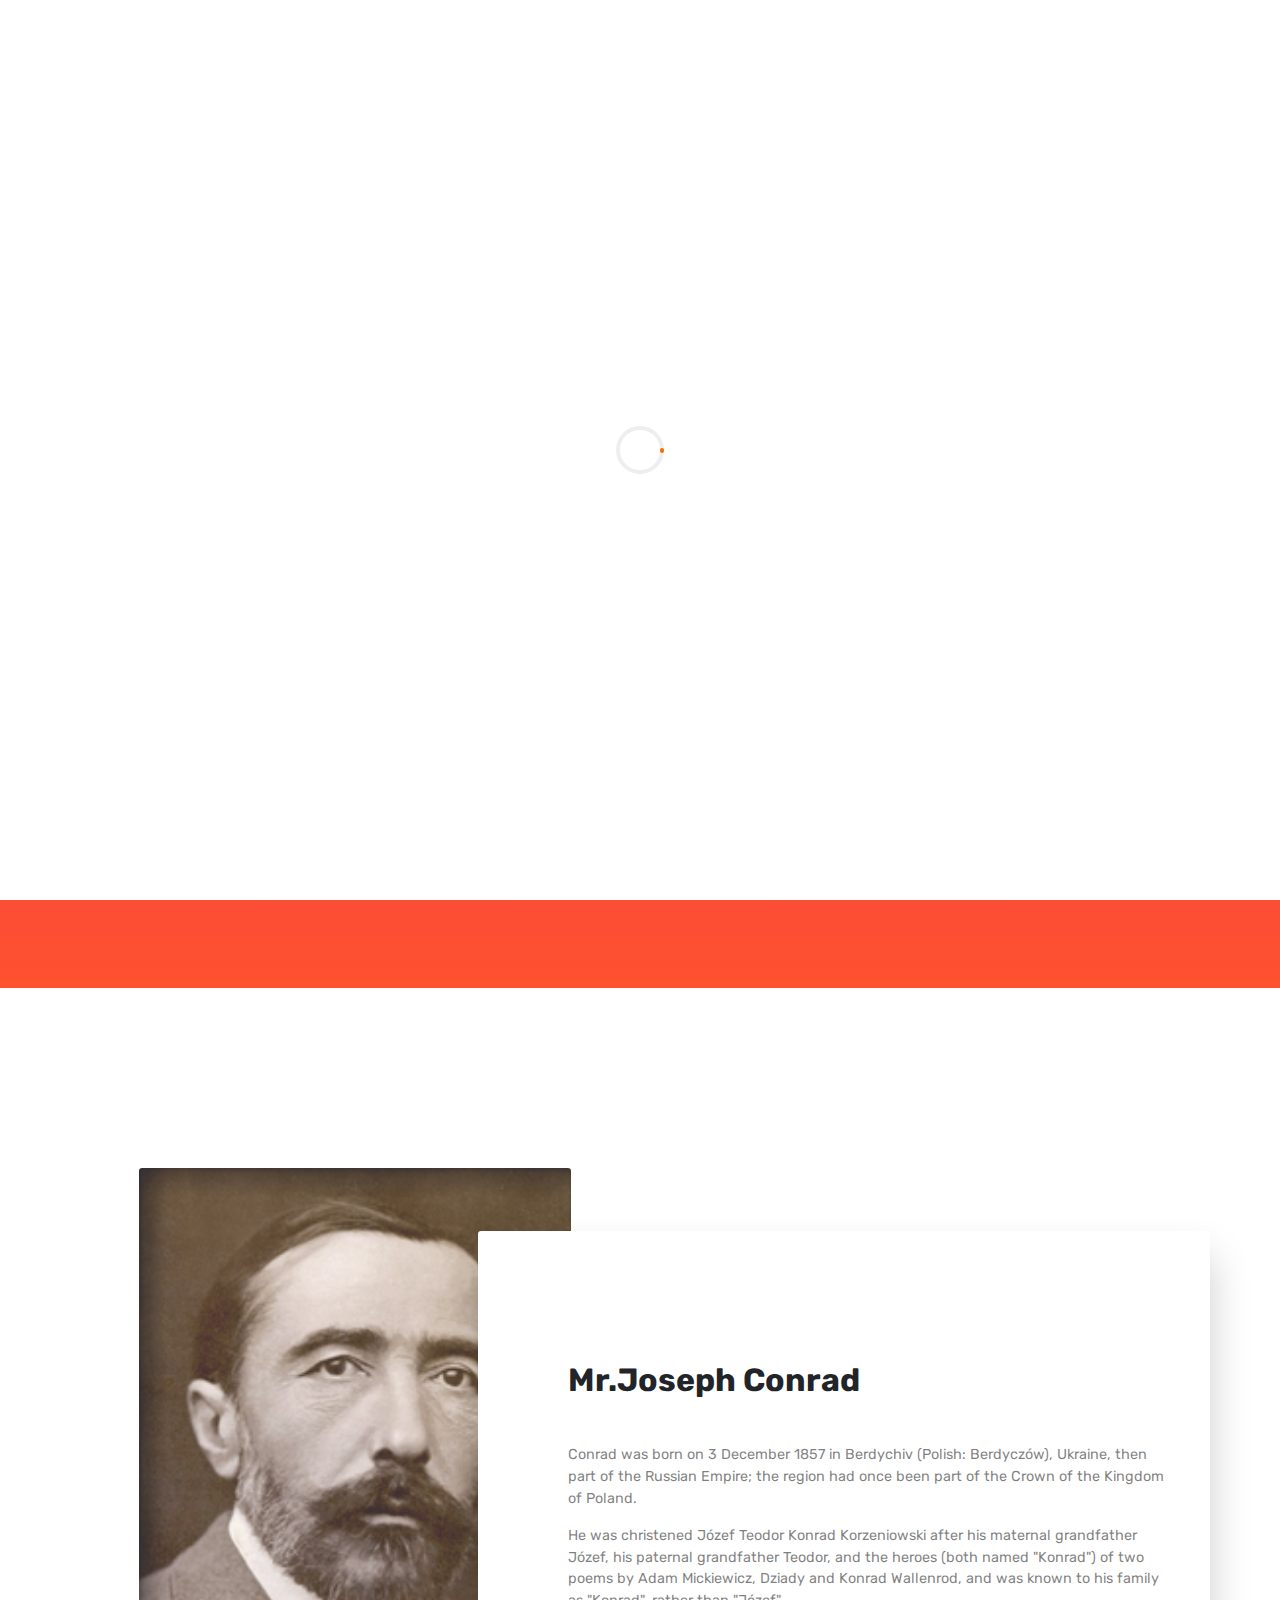
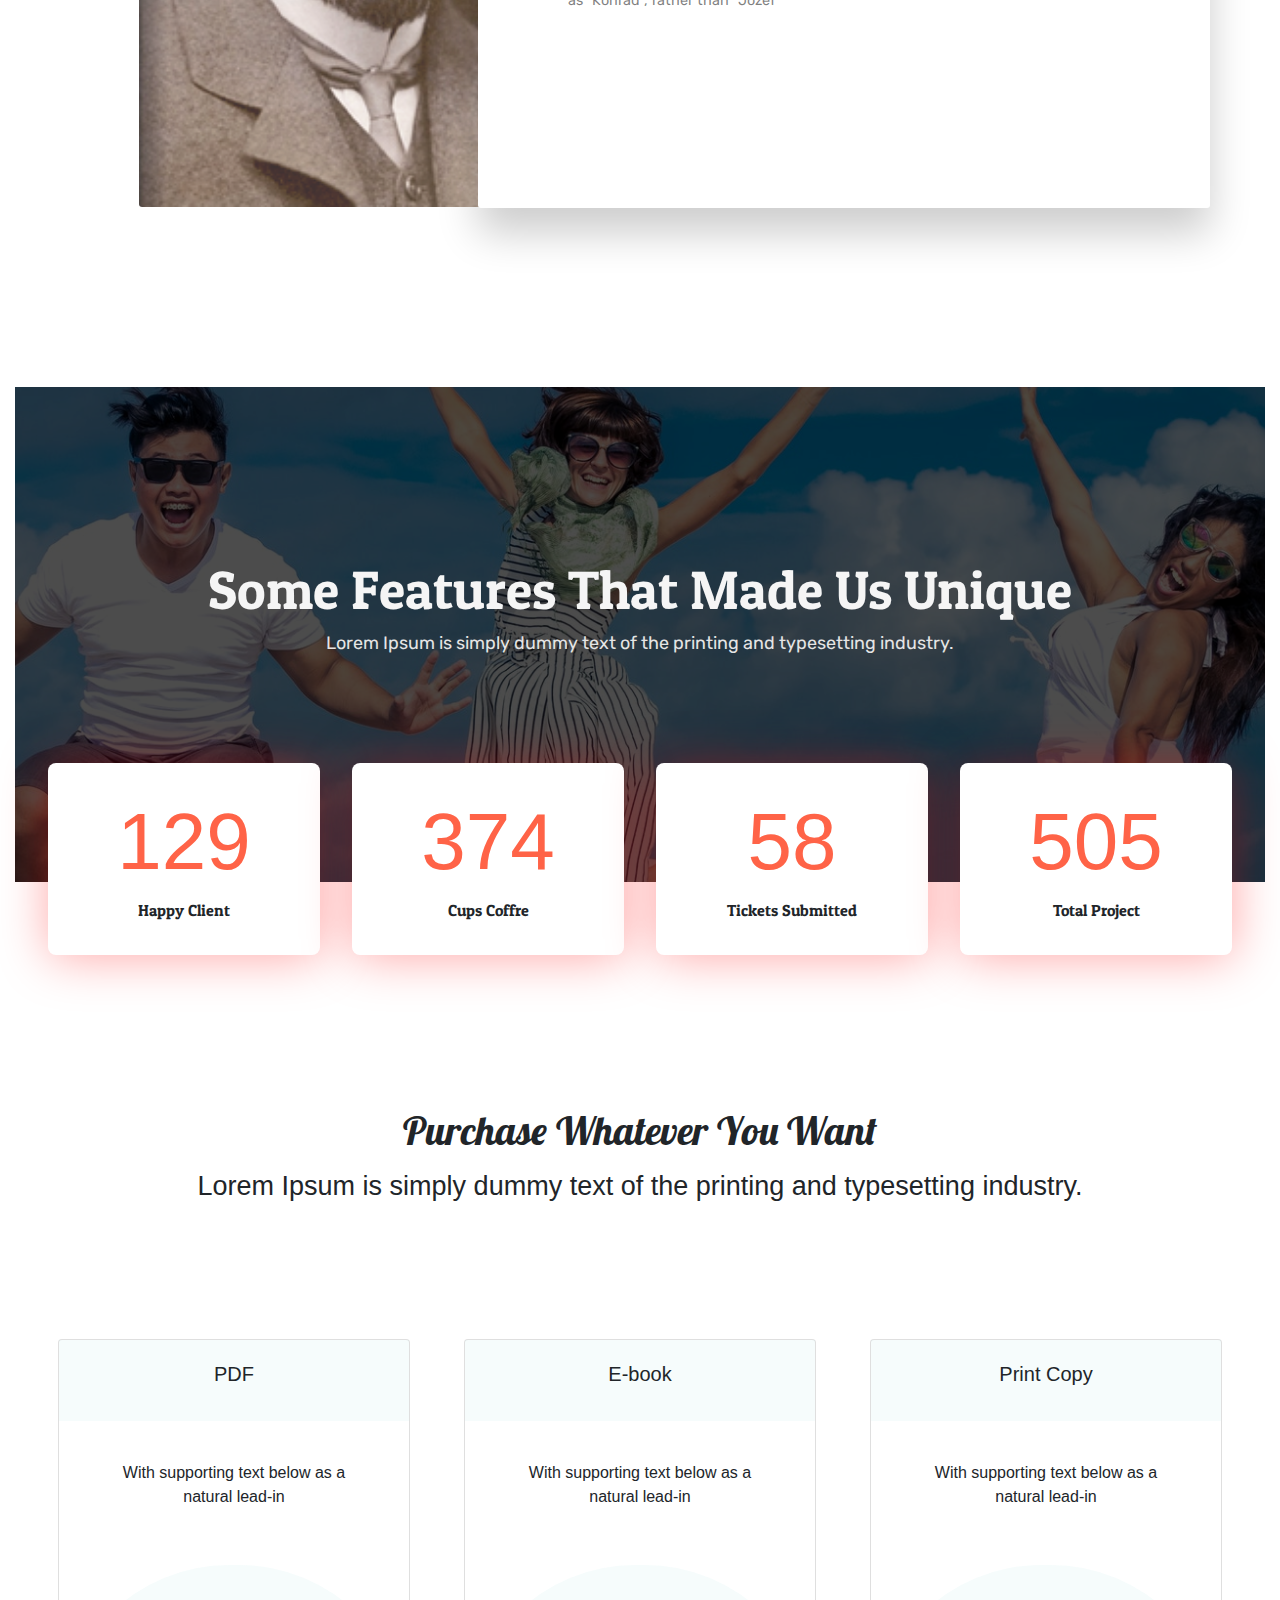
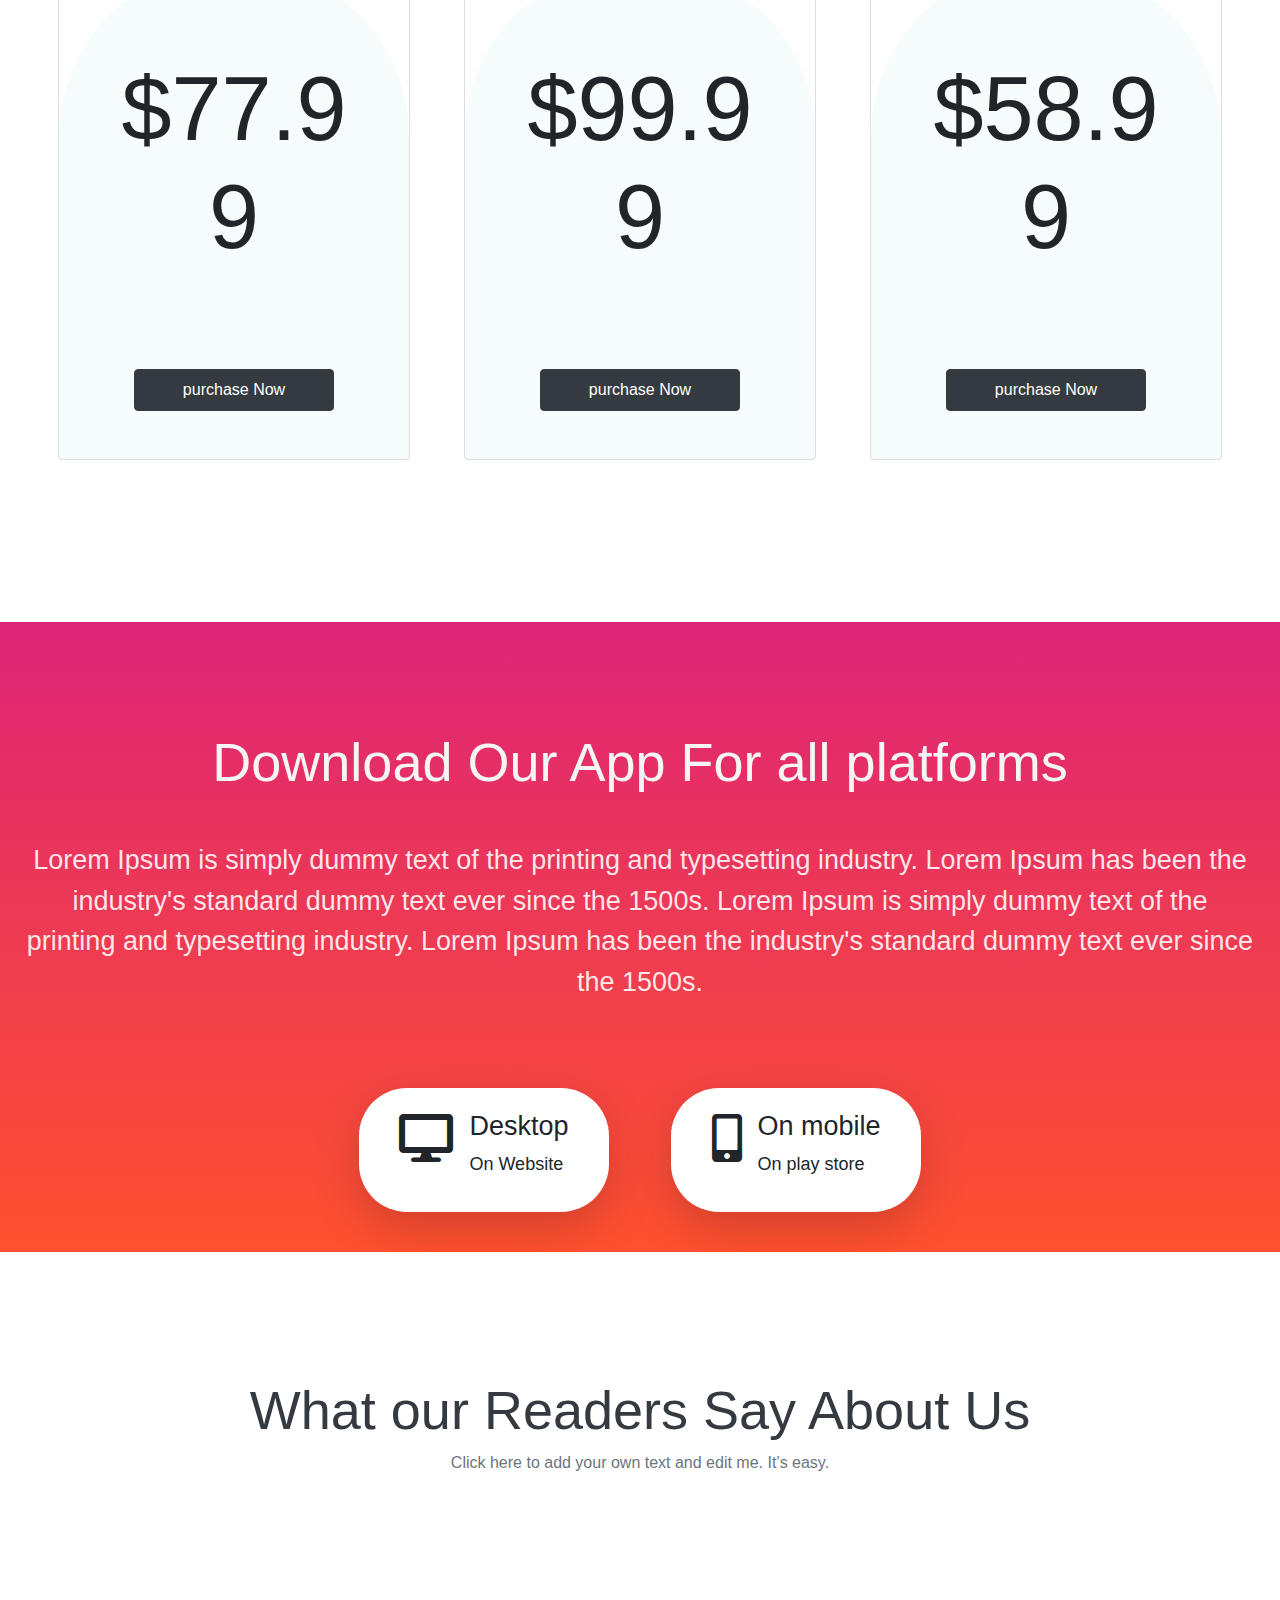
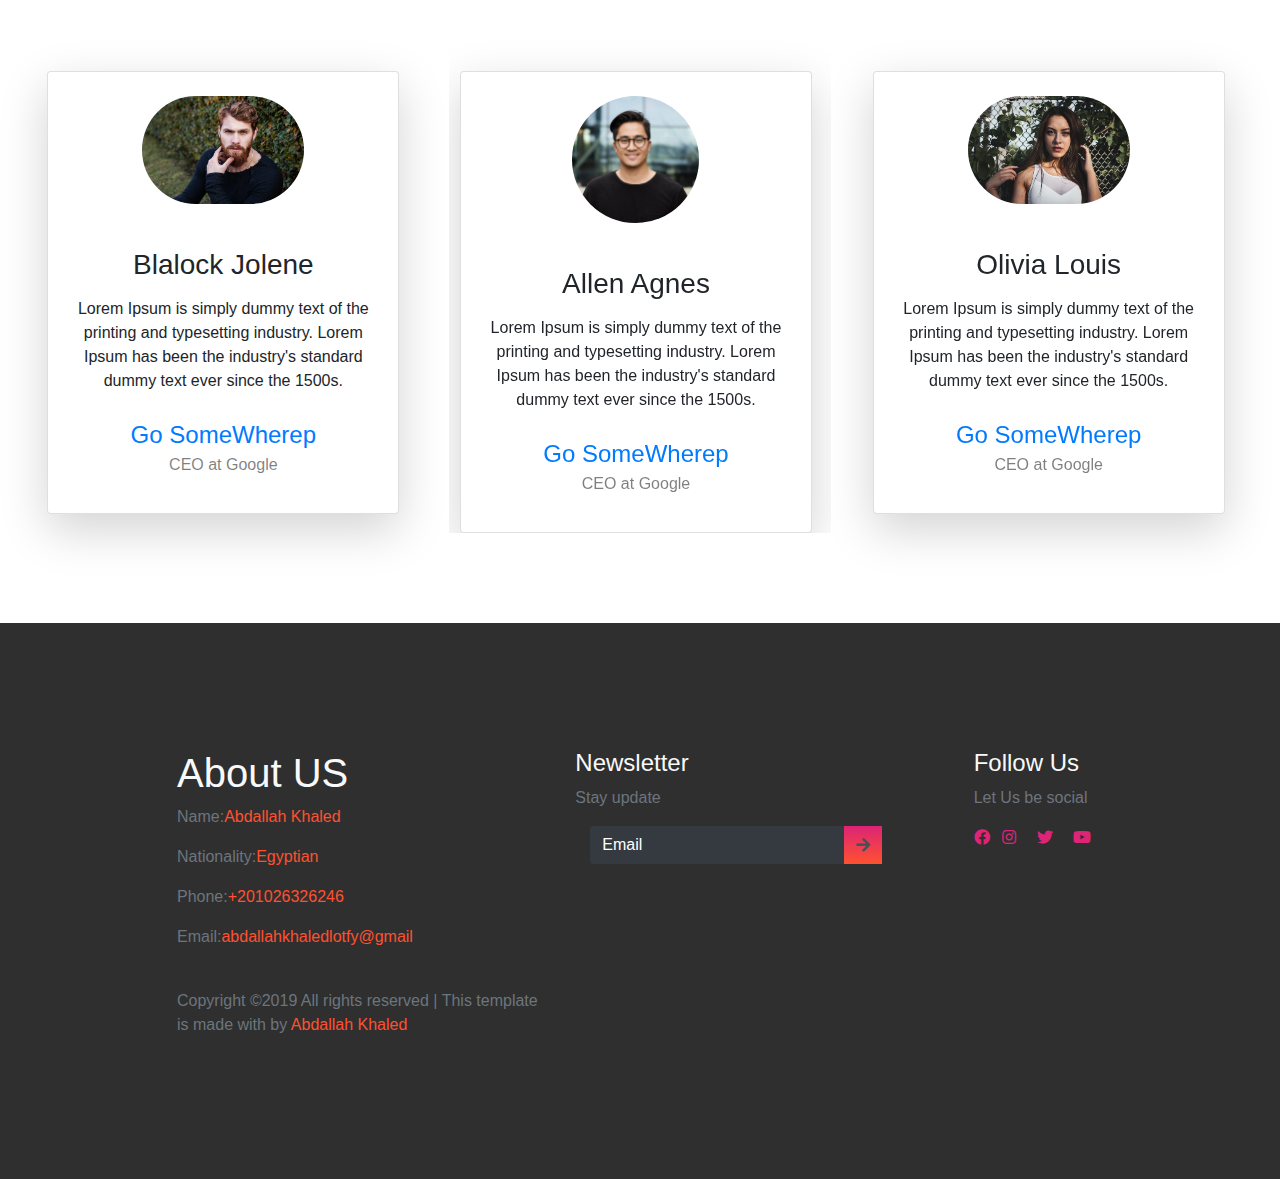
<file: index.html>
<!DOCTYPE html>
<html lang="en">

<head>
    <meta charset="UTF-8">
    <meta name="viewport" content="width=device-width, initial-scale=1.0">
    <meta http-equiv="X-UA-Compatible" content="ie=edge">
    <title>books (Joseph Conrad is a English writer)</title>
    <link rel="stylesheet" href="https://stackpath.bootstrapcdn.com/bootstrap/4.4.1/css/bootstrap.min.css"
        integrity="sha384-Vkoo8x4CGsO3+Hhxv8T/Q5PaXtkKtu6ug5TOeNV6gBiFeWPGFN9MuhOf23Q9Ifjh" crossorigin="anonymous">
    <link rel="stylesheet" href="https://cdnjs.cloudflare.com/ajax/libs/font-awesome/5.11.2/css/all.css">
    <link rel="stylesheet" href="https://cdnjs.cloudflare.com/ajax/libs/font-awesome/4.7.0/css/font-awesome.min.css">
    <link rel="stylesheet" href="css/style.css">
    <link rel="stylesheet" href="css/mobile-style.css">




</head>

<body>
    <div id="ftco-loader" class="show fullscreen"><svg class="circular" width="48px" height="48px">
            <circle class="path-bg" cx="24" cy="24" r="22" fill="none" stroke-width="4" stroke="#eeeeee" />
            <circle class="path" cx="24" cy="24" r="22" fill="none" stroke-width="4" stroke-miterlimit="10"
                stroke="#F96D00" /></svg></div>
    <header>
        <div class="container-fluid p-O">
            <nav class="navbar navbar-expand-lg">
                <a class="navbar-brand" href="#">
                    <i class="fas fa-book-reader fa-3x mx-3"></i>
                    Books</a>
                <button class="navbar-toggler" type="button" data-toggle="collapse" data-target="#navbarNavAltMarkup"
                    aria-controls="navbarNavAltMarkup" aria-expanded="false" aria-label="Toggle navigation">
                    <i class="fas fa-align-right text-light"></i>
                </button>
                <div class="collapse navbar-collapse" id="navbarNavAltMarkup">
                    <div class="mr-auto"></div>
                    <ul class="navbar-nav">
                        <li class="nav-item active">
                            <a class=" nav-link" href="..//src/index.html">Home <span
                                    class="sr-only">(current)</span></a>
                        </li>
                        <li class="nav-item">
                            <a class=" nav-link" href="#About">About</a>
                        </li>
                        <li class="nav-item">
                            <a class=" nav-link" href="#price">price</a>
                        </li>
                        <!-- <li class="nav-item dropdown">
                            <div class="dropdown">
                                <a href="#" class="nav-link">Pages</a>
                                <div class="dropdown-content">
                                    <a href="#">Generic</a>
                                    <a href="#">Element</a>
                                </div>
                            </div>
                        </li> -->
                        <li class="nav-item">
                            <a class=" nav-link" href="#Client">Client</a>
                        </li>
                        <li class="nav-item">
                            <a class=" nav-link" href="#Contact">Contact</a>
                        </li>
                    </ul>
                </div>
            </nav>
        </div>
        <div class="container text-center">
            <div class="row">
                <div class="col-md-7 col-ms-12">
                    <h6>AUTHOR: Joseph Conrad</h6>
                    <h1>EXCITING ADVENTURE</h1>
                    <P>Lorem Ipsum is simply dummy text of the printing and typesetting industry.
                        Lorem Ipsum has been the industry's standard dummy text ever since the 1500s.
                    </P>
                    <button class="btn btn-light px-5 py-2">By Now for $5.99</button>
                </div>
                <div class="col-md-5 col-ms-12 h-25">
                    <img src="images/header-img.png" alt="Books">
                </div>
            </div>
        </div>
    </header>
    <main>
        <section class="section-1">
            <div class="container text-center">
                <div class="row">
                    <div class="col-md-6">
                        <div class="pray">
                            <img src="images/Joseph_Conrad.png" alt="pray">
                        </div>
                    </div>
                    <div class="col-md-6 " id="About">
                        <div class="panel text-left">
                            <h1>Mr.Joseph Conrad</h1>
                            <p class="pt-4">
                                Conrad was born on 3 December 1857 in Berdychiv (Polish: Berdyczów),
                                Ukraine, then part of the Russian Empire;
                                the region had once been part of the Crown of the Kingdom of Poland.
                            </p>
                            <p>He was christened Józef Teodor Konrad Korzeniowski after his maternal grandfather
                                Józef, his paternal grandfather Teodor, and the heroes (both named "Konrad") of
                                two poems by Adam Mickiewicz, Dziady and Konrad Wallenrod, and was known to his family
                                as
                                "Konrad", rather than "Józef"
                            </p>
                        </div>
                    </div>
                </div>
            </div>
        </section>
        <section class="section-2 container-fluid p-O">
            <div class="cover">
                <div class="content text-center">
                    <h1>Some Features That Made Us Unique</h1>
                    <p>
                        Lorem Ipsum is simply dummy text of the printing and typesetting industry.
                    </p>
                </div>
            </div>
            <div class="container-fluid text-center">
                <div class="numbers d-flex flex-md-row flex-wrap justify-content-center">
                    <div class="rect">
                        <h1 id="world-population">0</h1>

                        <p>Happy Client</p>
                    </div>
                    <div class="rect">
                        <h1 id="world-1">0</h1>
                        <p>Cups Coffre</p>
                    </div>
                    <div class="rect">
                        <h1 id="world-2">0</h1>
                        <p>Tickets Submitted</p>
                    </div>
                    <div class="rect">
                        <h1 id="world-3">0</h1>
                        <p>Total Project</p>
                    </div>
                </div>
            </div>
            <div class="purchase text-center" id="price">
                <h1>Purchase Whatever You Want</h1>
                <p>
                    Lorem Ipsum is simply dummy text of the printing and typesetting industry.
                </p>
                <div class="cards">
                    <div class="d-flex flex-row justify-content-center flex-wrap">
                        <!-- Frist card -->
                        <div class="card">
                            <div class="card-body">
                                <div class="title">
                                    <h5 class="card-title">PDF</h5>
                                </div>
                                <P class="card-text">
                                    With supporting text below as a natural lead-in
                                </P>
                                <div class="pricing">
                                    <h1>$77.99</h1>
                                    <a href="#" class="btn btn-dark px-5 py-2 mb-5">purchase Now</a>
                                </div>
                            </div>
                        </div>
                        <!-- second card -->

                        <div class="card">
                            <div class="card-body">
                                <div class="title">
                                    <h5 class="card-title">E-book</h5>
                                </div>
                                <P class="card-text">
                                    With supporting text below as a natural lead-in
                                </P>
                                <div class="pricing">
                                    <h1>$99.99</h1>
                                    <a href="#" class="btn btn-dark px-5 py-2 mb-5">purchase Now</a>
                                </div>
                            </div>
                        </div>
                        <!-- third card -->

                        <div class="card">
                            <div class="card-body">
                                <div class="title">
                                    <h5 class="card-title">Print Copy</h5>
                                </div>
                                <P class="card-text">
                                    With supporting text below as a natural lead-in
                                </P>
                                <div class="pricing">
                                    <h1>$58.99</h1>
                                    <a href="#" class="btn btn-dark px-5 py-2 mb-5">purchase Now</a>
                                </div>
                            </div>
                        </div>

                    </div>
                </div>
            </div>
        </section>
        <section class="section-3 container-fluid p-O text-center">
            <div class="row">
                <div class="col-md-12 col-sm-12">
                    <h1>Download Our App For all platforms</h1>
                    <p>
                        Lorem Ipsum is simply dummy text of the printing and typesetting industry.
                        Lorem Ipsum has been the industry's standard dummy text ever since the 1500s.


                        Lorem Ipsum is simply dummy text of the printing and typesetting industry.
                        Lorem Ipsum has been the industry's standard dummy text ever since the 1500s.
                    </p>
                </div>
            </div>
            <div class="platform row">
                <div class="col-md-6 col-sm-12 text-right">
                    <div class="desktop shadow-lg">
                        <div class="d-flex flex-row justify-content-center">
                            <i class="fas fa-desktop fa-3x py-2 pr-3"></i>
                            <div class="text text-left">
                                <h3 class="pt-1 m-O">Desktop</h3>
                                <p class="p-O m-O">On Website</p>
                            </div>
                        </div>
                    </div>
                </div>
                <div class="col-md-6 col-sm-12 text-left">
                    <div class="desktop shadow-lg">
                        <div class="d-flex flex-row justify-content-center">
                            <i class="fas fa-mobile-alt fa-3x py-2 pr-3"></i>
                            <div class="text text-left">
                                <h3 class="pt-1 m-O">On mobile</h3>
                                <p class="p-O m-O">On play store</p>
                            </div>
                        </div>
                    </div>
                </div>

            </div>
        </section>
        <section class="section-4" id="Client">
            <div class="container text-center">
                <h1 class="text-dark"> What our Readers Say About Us</h1>
                <p class="text-secondary">
                    Click here to add your own text and edit me. It’s easy.
                </p>
            </div>
            <div class="team row">
                <div class="col-md-4 col-12 text-center">
                    <div class="card mr-2 d-inline-block shadow-lg">
                        <div class="card-img-top">
                            <img src="images/UI-face-3.jpg" alt="Member" class="img-fluid border-radius p-4">
                        </div>
                        <div class="card-body">
                            <h3 class="card-tittle">Blalock Jolene</h3>
                            <p class="card-text">
                                Lorem Ipsum is simply dummy text of the printing and typesetting industry.
                                Lorem Ipsum has been the industry's standard dummy text ever since the 1500s.
                            </p>
                            <a href="#" class="text-secodary text-decoration-none">Go SomeWherep</a>
                            <p class="text-black-50">CEO at Google</p>

                        </div>
                    </div>
                </div>
                <div class="col-md-4 col-12  text-center ">
                    <!-- carousel started -->
                    <div id="carouselExampleSlidesOnly" class="carousel slide" data-ride="carousel">
                        <div class="carousel-inner">
                            <div class="carousel-item active text-center">
                                <!-- card 2 -->
                                <div class="card mr-2 d-inline-block shadow-lg">
                                    <div class="card-img-top">
                                        <img src="images/UI-face-1.jpg" alt="Member"
                                            class="img-fluid rounded-circle w-50 p-4">
                                    </div>
                                    <div class="card-body">
                                        <h3 class="card-tittle">Allen Agnes</h3>
                                        <p class="card-text">
                                            Lorem Ipsum is simply dummy text of the printing and typesetting industry.
                                            Lorem Ipsum has been the industry's standard dummy text ever since the
                                            1500s.
                                        </p>
                                        <a href="#" class="text-secodary text-decoration-none">Go SomeWherep</a>
                                        <p class="text-black-50">CEO at Google</p>

                                    </div>
                                </div>
                            </div>
                            <div class="carousel-item text-center">
                                <!-- card 3 -->
                                <div class="card mr-2 d-inline-block shadow-lg">
                                    <div class="card-img-top">
                                        <img src="images/UI-face-2.jpg" alt="Member"
                                            class="img-fluid rounded-circle w-50 p-4">
                                    </div>
                                    <div class="card-body">
                                        <h3 class="card-tittle">Amiel Barbara</h3>
                                        <p class="card-text">
                                            Lorem Ipsum is simply dummy text of the printing and typesetting industry.
                                            Lorem Ipsum has been the industry's standard dummy text ever since the
                                            1500s.
                                        </p>
                                        <a href="#" class="text-secodary text-decoration-none">Go SomeWherep</a>
                                        <p class="text-black-50">CEO at Google</p>
                                    </div>
                                </div>
                            </div>
                        </div>
                    </div>
                </div>
                <div class="col-md-4 col-12 text-center">
                    <!-- card 4 -->
                    <div class="card mr-2 d-inline-block shadow-lg">
                        <div class="card-img-top">
                            <img src="images/UI-face-4.jpg" alt="Member" class="img-fluid border-radius p-4">
                        </div>
                        <div class="card-body">
                            <h3 class="card-tittle">Olivia Louis</h3>
                            <p class="card-text">
                                Lorem Ipsum is simply dummy text of the printing and typesetting industry.
                                Lorem Ipsum has been the industry's standard dummy text ever since the 1500s.
                            </p>
                            <a href="#" class="text-secodary text-decoration-none">Go SomeWherep</a>
                            <p class="text-black-50">CEO at Google</p>
                        </div>
                    </div>
                </div>
            </div>
        </section>
    </main>
    <footer>
        <div class="container-fluid p-O" id="Contact">
            <div class="row text-left">
                <div class="col-md-5 col-md-5">
                    <h1 class="text-light">About US</h1>
                    <p class="text-muted">Name:<span>Abdallah Khaled</span></p>
                    <p class="text-muted">Nationality:<span>Egyptian</span></p>
                    <p class="text-muted">Phone:<span>+201026326246</span></p>
                    <p class="text-muted">Email:<span>abdallahkhaledlotfy@gmail</span></p>

                    <p class="pt-4 text-muted">
                        Copyright ©2019 All rights reserved | This template is made with by
                        <span>Abdallah Khaled</span>
                    </p>

                </div>
                <div class="col-md-5">
                    <h4 class="text-light">Newsletter</h4>
                    <p class="text-muted">Stay update</p>
                    <form class="form-inline">
                        <div class="col pl-">
                            <div class="input-group pr-5">
                                <input type="text" class="form-control bg-dark text-white" placeholder="Email">
                                <div class="input-group-prepend">
                                    <div class="input-group-text">
                                        <i class="fas fa-arrow-right"></i>
                                    </div>
                                </div>
                            </div>
                        </div>
                    </form>
                </div>
                <div class="col-md-2">
                    <h4 class="text-light">Follow Us</h4>
                    <p class="text-muted">Let Us be social</p>
                    <div class="column">
                        <i class="fab fa-facebook-f"></i>
                        <i class="fab fa-instagram "></i>
                        <i class="fab fa-twitter"></i>
                        <i class="fab fa-youtube"></i>
                    </div>
                </div>
            </div>
        </div>
        <button class="top"><i class='	fas fa-angle-double-up'></i></button>

    </footer>

    <script src="https://ajax.googleapis.com/ajax/libs/jquery/3.4.1/jquery.min.js"></script>
    <script src="https://cdnjs.cloudflare.com/ajax/libs/jquery/3.4.1/jquery.min.js"
        integrity="sha256-CSXorXvZcTkaix6Yvo6HppcZGetbYMGWSFlBw8HfCJo=" crossorigin="anonymous"></script>
    <script src="https://cdn.jsdelivr.net/npm/popper.js@1.16.0/dist/umd/popper.min.js"
        integrity="sha384-Q6E9RHvbIyZFJoft+2mJbHaEWldlvI9IOYy5n3zV9zzTtmI3UksdQRVvoxMfooAo" crossorigin="anonymous">
    </script>
    <script src="https://stackpath.bootstrapcdn.com/bootstrap/4.4.1/js/bootstrap.min.js"
        integrity="sha384-wfSDF2E50Y2D1uUdj0O3uMBJnjuUD4Ih7YwaYd1iqfktj0Uod8GCExl3Og8ifwB6" crossorigin="anonymous">
    </script>

    <script src="http://code.jquery.com/jquery-1.7.0.min.js"></script>
    <script src="js/jquery.color.min.js"></script>
    <script src="js/jquery.animateNumber.min.js"></script>



    <script src="js/main.js"></script>

</body>

</html>
</file>
<file: css/style.css>
/*Google font*/
@import url('https://fonts.googleapis.com/css?family=Acme|Lobster|Patua+One|Rubik|Sniglet&display=swap');

* {
    box-sizing: border-box;
    scroll-behavior: smooth;
}

::-webkit-scrollbar {
    width: 10px;


}

::-webkit-scrollbar-track {
    background: #f1f1f1;
}

::-webkit-scrollbar-thumb {
    background: #888;

}

::-webkit-scrollbar-thumb:hover {
    background: #555;

}

header,
section {
    overflow-x: hidden;

}

:root {
    --Snigle-font: "Sniglet", cursive;
    --Rubik: "Rubik", cursive;
    --Patua: "Patua One", cursive;
    --Lobster: "Lobster", cursive;
    --Light-black: 2e2a2caf;
    --bggradient: linear-gradient(to bottom, #dd2476, #ff512f);
    --light-gray: rgba(255, 255, 255, 0.8777)
}

header a {
    font-family: var(--Snigle-font);
    font-size: 0.9em;
    color: whitesmoke;
}

header {
    background: #dd2476;
    background: var(--bggradient);
}

.dropdown-content {
    display: none;
    position: absolute;
    background: white;
    min-width: 160px;
    box-shadow: 0px 2px 15px 0px rgba(0, 0, 0, 0.2);
    z-index: 1;
}

.dropdown-content a {
    color: black;
    padding: 12px 16px;
    text-decoration: none;
    display: block;
}

.dropdown-content a:hover {
    background: #ddd;
}

.dropdown:hover .dropdown-content {
    display: block;
}

header .nav-item:last-child {
    padding-right: 10.5em;
}

header .nav-item {
    padding: 0.9em;
}

header .navbar-brand {
    padding-left: 8rem;
}

header .nav-link:hover {
    color: black;
}

header .row .col-md-5 {
    padding: 4.2vmin 1vmin;
}

header .row .col-md-7 {
    padding: 22vmin 1vmin;
    padding-bottom: 35vmin;
    font-family: var(--Rubik);
    color: white;
}

header .row .col-md-5 img {
    width: 90%;
}

header .container .col-md-7 h6 {
    padding: 1vmin;
    letter-spacing: 4px;
}

header .container .col-md-7 h1 {
    font-size: 8vmin;
    font-weight: bold;
    padding: 0.1em 0em;
}

header .container .col-md-7 p {
    padding: 1vmin 5vmin;
}

header .container .col-md-7 button {
    border-radius: 30px;
    font-weight: bold;
}

/*section 1*/
.section-1 {
    padding: 20vmin 0;
}

.section-1 .row .col-md-6 .pray img {
    opacity: 0.8;
    width: 80%;
    border-radius: 0.2em;
}

.section-1 .row .col-md-6:last-child {
    position: relative;
}

.section-1 .row .col-md-6 .panel {
    position: absolute;
    top: 7vmin;
    left: -18vmin;
    background: white;
    border-radius: 3px;
    text-align: left;
    padding: 13vmin 5vmin 20vmin 10vmin;
    box-shadow: 0px 25px 42px rgba(0, 0, 0, 0.2);
    font-family: var(--Rubik);
    z-index: 1;
}

.section-1 .row .col-md-6 .panel h1 {
    font-weight: bold;
    padding: 0.4em 0;
    font-size: 2em;
}

.section-1 .row .col-md-6 .panel p {
    font-size: 0.9em;
    color: rgba(0, 0, 0, 0.5);
}

/*section 2*/
.cover {
    width: 100%;
    height: 55vmin;
    background: url('..//images/pexels-photo-452738.jpeg');
    background-position: -24rem -19rem;
    background-size: 150%;
    position: relative;
}

.cover .content {
    background: rgba(0, 0, 0, 0.7);
    height: 100%;
    width: 100%;
    padding-top: 19vmin;
}

.cover .content>h1 {
    font-family: var(--Patua);
    font-size: 6vmin;
    color: whitesmoke;
}

.cover .content>p {
    font-family: var(--Rubik);
    font-size: 2vmin;
    color: #e5e5e5;
}

.numbers .rect {
    position: relative;
    z-index: 1;
    background: white;
    width: 17rem;
    height: 12rem;
    padding-top: 3.5vmin;
    margin: 1rem;
    border-radius: .5em;
    box-shadow: 1px 2px 50px 0px rgb(255, 0, 0, 0.349);
}

.numbers {
    margin-top: -15vmin;
}

.numbers .rect h1 {
    font-size: 5rem;
    color: tomato;
}

.numbers .rect p {
    font-family: var(--Patua);
}

.purchase>h1 {
    padding-top: 15vmin;
    padding-bottom: 0.1em;
    font-family: var(--Lobster);
}

.purchase>p {
    color: var(--Light-black);
    font-size: 3vmin;
    padding-bottom: 10vmin;
}

.purchase .cards .card {
    width: 22rem;
    margin: 3vmin;
}

.cards div {
    padding: 0;
    margin: 0;
}

.cards .title {
    background: rgba(208, 241, 241, 0.199);
    padding: 1.4rem 2.5rem;
    font-size: 2vmin;
}

.card .card-text {
    padding: 2.5rem 3rem;
    color: var(--Light-black);
}

.card-body .pricing {
    background: rgba(208, 241, 241, 0.199);
    border-top-right-radius: 170px;
    border-top-left-radius: 170px;
}

.card-body .pricing>h1 {
    font-size: 10vmin;
    padding: 1em 0.5em;
}

/*section 3*/
.section-3 {
    height: 70vmin;
    margin-top: 15vmin;
    background: var(--bggradient);
}

.section-3 .col-md-12>h1 {
    padding: 2em 0 0.5em 0;
    color: whitesmoke;
    font-size: 6vmin;
}

.section-3 .col-md-12>p {
    padding: 0.4em;
    padding-bottom: 2em;
    color: var(--light-gray);
    font-size: 3vmin;
}

.section-3 .desktop {
    background: white;
    display: inline-block;
    border-radius: 3em;
    padding: 2vmin 4.5vmin;
    margin: 1em;
}

.section-3 .desktop h3 {
    font-size: 3vmin;
}

.section-3 .desktop p {
    font-size: 2vmin;
}

/*section 4*/
.section-4 .container h1 {
    font-size: 6vmin;
    padding-top: 14vmin;
}

.section-4 .team {
    padding: 10vmin 4vmin;
}

.section-4 .card {
    width: 22rem;
    margin-top: 10vmin;
}

.section-4 .card .card-text {
    padding: 0.5em;
}

.section-4 .card .card-body>a {
    font-size: 1.5em;
}

.section-4 .carousel-item {
    padding-left: 0;
}

.border-radius {
    border-radius: 340px;
    width: 60%;
}

/*footer*/
footer {
    background: rgba(0, 0, 0, 0.815);
    overflow-x: hidden;
    padding: 14vmin 18vmin;
}

footer p>span {
    color: #ff512f;
}

footer input {
    border: none !important;
}

footer input::placeholder {
    color: white !important;
}

footer .input-group .input-group-text {
    background: var(--bggradient);
    border: none;
}

footer .column i {
    color: #dd2476;
}

footer .column i+i {
    padding: 0 0.5em;
}

/*sticky*/
.sticky {
    position: fixed;
    top: 0;
    width: 100%;
    background: rgba(0, 0, 0, 0.815);
    z-index: 9999;
    transition: all 1.5s ease;
}


.top {
    position: fixed;
    bottom: 30px;
    right: 15px;
    font-size: 24px;
    width: 40px;
    height: 40px;
    background-color: white;
    color: rgba(255, 0, 0, 0.623);
    border: none;
    display: none;
    border-radius: 50%;
    border: 1px solid rgba(0, 0, 0, 0.5);
}












.preload {
    width: 100%;
    height: 100%;
    background: #333;
    position: fixed;
    top: 0;
    left: 0;
    z-index: 1
}


.logo {
    width: 300px;
    height: 70px;
    margin: 150px auto 50px auto;
    font-size: 50px;
    text-shadow: -1px 2px 2px #000;
    text-align: center;
    color: azure
}

.loader-frame {
    width: 70px;
    height: 70px;
    margin: auto;
    position: relative
}

.loader1,
.loader2 {
    position: absolute;
    border: 5px solid transparent;
    border-radius: 50%
}

.loader1 {
    width: 70px;
    height: 70px;
    border-top: 5px solid azure;
    border-bottom: 5px solid azure;
    animation: loading 2s linear 3
}

.loader2 {
    width: 60px;
    height: 60px;
    border-left: 5px solid darkturquoise;
    border-right: 5px solid darkturquoise;
    top: 5px;
    left: 5px;
    animation: loading-end 2s linear 3
}

@keyframes loading {
    from {
        transform: rotate(0deg);
    }

    to {
        transform: rotate(360deg);
    }
}

@keyframes loading-end {
    from {
        transform: rotate(0deg);
    }

    to {
        transform: rotate(-360deg);
    }
}

@keyframes fadeout {
    from {
        opacity: 1;
    }

    to {
        opacity: 0;
    }
}


#ftco-loader {
    position: fixed;
    width: 96px;
    height: 96px;
    left: 50%;
    top: 50%;
    -webkit-transform: translate(-50%, -50%);
    transform: translate(-50%, -50%);
    background-color: rgba(255, 255, 255, 0.9);
    -webkit-box-shadow: 0px 24px 64px rgba(0, 0, 0, 0.24);
    box-shadow: 0px 24px 64px rgba(0, 0, 0, 0.24);
    border-radius: 16px;
    opacity: 0;
    visibility: hidden;
    -webkit-transition: opacity .2s ease-out, visibility 0s linear .2s;
    transition: opacity .2s ease-out, visibility 0s linear .2s;
    z-index: 1000;
}

#ftco-loader.fullscreen {
    padding: 0;
    left: 0;
    top: 0;
    width: 100%;
    height: 100%;
    -webkit-transform: none;
    transform: none;
    background-color: #fff;
    border-radius: 0;
    -webkit-box-shadow: none;
    box-shadow: none;
}

#ftco-loader.show {
    -webkit-transition: opacity .4s ease-out, visibility 0s linear 0s;
    transition: opacity .4s ease-out, visibility 0s linear 0s;
    visibility: visible;
    opacity: 1;
}

#ftco-loader .circular {
    -webkit-animation: loader-rotate 2s linear infinite;
    animation: loader-rotate 2s linear infinite;
    position: absolute;
    left: calc(50% - 24px);
    top: calc(50% - 24px);
    display: block;
    -webkit-transform: rotate(0deg);
    transform: rotate(0deg);
}

#ftco-loader .path {
    stroke-dasharray: 1, 200;
    stroke-dashoffset: 0;
    -webkit-animation: loader-dash 1.5s ease-in-out infinite;
    animation: loader-dash 1.5s ease-in-out infinite;
    stroke-linecap: round;
}

@-webkit-keyframes loader-rotate {
    100% {
        -webkit-transform: rotate(360deg);
        transform: rotate(360deg);
    }
}

@keyframes loader-rotate {
    100% {
        -webkit-transform: rotate(360deg);
        transform: rotate(360deg);
    }
}

@-webkit-keyframes loader-dash {
    0% {
        stroke-dasharray: 1, 200;
        stroke-dashoffset: 0;
    }

    50% {
        stroke-dasharray: 89, 200;
        stroke-dashoffset: -35px;
    }

    100% {
        stroke-dasharray: 89, 200;
        stroke-dashoffset: -136px;
    }
}

@keyframes loader-dash {
    0% {
        stroke-dasharray: 1, 200;
        stroke-dashoffset: 0;
    }

    50% {
        stroke-dasharray: 89, 200;
        stroke-dashoffset: -35px;
    }

    100% {
        stroke-dasharray: 89, 200;
        stroke-dashoffset: -136px;
    }
}
</file>
<file: css/mobile-style.css>
@media (min-width: 1281px) {

    /* .fa,
    .fas {
        font-family: 'Font Awesome 5 Free';
        font-weight: 900;
        padding-top: 21px;
    } */

    .navbar-expand-lg .navbar-collapse {
        display: -ms-flexbox !important;
        display: flex !important;
        -ms-flex-preferred-size: auto;
        flex-basis: auto;
        padding-top: 21px;
        font-size: 19px;
    }

    header .row .col-md-5 {
        padding: 23.2vmin 1vmin;
    }


    header .container .col-md-7 p {
        padding: 1vmin 5vmin;
        font-size: larger;
    }

    .section-1 .row .col-md-6 .panel {
        position: absolute;
        top: 7vmin;
        left: -18vmin;
        background: white;
        border-radius: 3px;
        text-align: left;
        padding: 7vmin 5vmin 20vmin 10vmin;
        box-shadow: 0px 25px 42px rgba(0, 0, 0, 0.2);
        font-family: var(--Rubik);
        z-index: 1;
    }

    .section-1 .row .col-md-6 .panel p {
        font-size: 21.9px;
        color: rgba(0, 0, 0, 0.5);
    }

    .card .card-text {
        padding: 2.5rem 3rem;
        color: var(--Light-black);
        font-size: 22px;
    }

    .card-body .pricing>h1 {
        font-size: 7vmin;
        padding: 1em 0.5em;
    }

    .pl-5,
    .px-5 {
        padding-left: 3rem !important;
        font-size: 24px;
    }

    .pb-2,
    .py-2 {
        padding-bottom: 1.5rem !important;
    }

    .text-secondary {
        color: #6c757d !important;
        font-size: 28px;
    }

    .section-4 .team {
        padding: 4vmin 4vmin;
    }

    footer {
        background: rgba(0, 0, 0, 0.815);
        overflow-x: hidden;
        padding: 11vmin 10vmin;
    }

    .text-muted {
        color: #6c757d !important;
        font-size: 17px;
    }

    footer .column i {
        color: #dd2476;
        font-size: 22px;
    }


}

/* @media (min-width: 768px) and (max-width: 1024px) {

    header .navbar-brand {
        padding-left: 6rem;
    }

    .navbar-expand-lg .navbar-collapse {
        display: -ms-flexbox !important;
        display: flex !important;
        -ms-flex-preferred-size: auto;
        flex-basis: auto;
        padding-left: 103px;
        font-size: 18px;
        padding-top: 20px;
    }

    .col-md-4 {
        -ms-flex: 0 0 33.333333%;
        flex: 16%;
        width: 45%;
    }

    footer {
        background: rgba(0, 0, 0, 0.815);
        overflow-x: hidden;
        padding: 14vmin 1vmin;
    }
} */


@media (min-width: 768px) and (max-width: 1024px) {

    .mr-auto,
    .mx-auto {
        margin-right: auto !important;
        margin-left: 8rem;
    }

    header .navbar-brand {
        padding-left: 6rem;
    }

    header .row .col-md-5 {
        padding: 25.2vmin 1vmin;
    }

    .section-1 .row .col-md-6 .panel {
        position: initial;
        width: initial;
        height: initial;
    }

    .section-2 .cover {
        background-position: -25vmin -10vmin;
    }

    .numbers .rect {
        width: 10rem;
        height: 8rem;
    }

    .numbers .rect h1 {
        font-size: 2rem;
    }

    .section-3 {
        height: inherit;
        padding: 10vmin !important;
    }

    .section-3 .row h1 {
        padding: 6vmin 4vmin;
    }

    .section-3 .row .col-md-6 {
        text-align: center !important;
    }

    .section-3 .desktop i {
        font-size: 8vmin;
    }

    .section-4 .team {
        display: flex;
        flex-direction: column;
        align-content: center;
        margin-left: -4rem;
        padding: 10vmin -11vmin;
    }

    .section-4 .carousel-inner {
        width: 25rem;
        margin-left: -16px;

    }


    .col-md-4 {
        -ms-flex: 0 0 33.333333%;
        flex: 16%;
        width: 57%;
        padding: initial;
    }

    footer {
        background: rgba(0, 0, 0, 0.815);
        overflow-x: hidden;
        padding: 14vmin 1vmin;
    }

    footer .column i+i {
        padding: 0px 0em;
    }
}



@media only screen and (max-width:425px) {
    header .navbar-brand {
        padding-left: 0rem;
    }
}

/* @media only screen and (max-width:768px) {
    .section-4 .carousel-item {
        margin-left: -1rem;
    }
} */

@media (min-width: 481px) and (max-width: 767px) {

    .section-1 .row .col-md-6 .panel {
        position: absolute;
        top: 7vmin;
        left: -18vmin;
        background: white;
        border-radius: 3px;
        text-align: left;
        padding: 11vmin 5vmin 4vmin 27vmin;
        box-shadow: 0px 25px 42px rgba(0, 0, 0, 0.2);
        font-family: var(--Rubik);
        z-index: 1;
    }

    .cover .content>p {
        font-family: var(--Rubik);
        font-size: 8px;
        color: #e5e5e5;
    }

    .purchase>p {
        color: var(--Light-black);
        font-size: 9px;
        padding-bottom: 0vmin;
    }

    footer .row .col-md-2 {
        margin-top: 4vmin;
    }

    .section-4 .card {
        width: 18em;
    }

    .section-4 .carousel-inner {
        margin-left: -13vmin;
    }

    .carousel-inner {
        position: relative;
        width: 100%;
        overflow: visible;
    }

}


@media (min-width: 320px) and (max-width: 480px) {

    .section-1 .row .col-md-6 .panel {
        position: initial;
        width: initial;
        height: initial;
    }

    .section-1 .row .col-md-6:last-child {
        position: relative;
        padding-top: 20px;
    }

    /* .section-1 .row .col-md-6 .panel {
        position: absolute;
        top: 7vmin;
        left: -18vmin;
        background: white;
        border-radius: 3px;
        text-align: left;
        padding: 11vmin 5vmin 4vmin 27vmin;
        box-shadow: 0px 25px 42px rgba(0, 0, 0, 0.2);
        font-family: var(--Rubik);
        z-index: 1;
    } */

    .cover .content>p {
        font-family: var(--Rubik);
        font-size: 8px;
        color: #e5e5e5;
    }

    .purchase>p {
        color: var(--Light-black);
        font-size: 9px;
        padding-bottom: 0vmin;
    }

    footer .row .col-md-2 {
        margin-top: 4vmin;
    }

    .section-4 .card {
        width: 18em;
    }

    .section-4 .carousel-inner {
        margin-left: 0vmin;
    }

    .carousel-inner {
        position: relative;
        width: 100%;
        overflow: visible;
    }

    .section-3 {
        height: inherit;
        padding: 10vmin !important;
    }

    .section-3 .row h1 {
        padding: 0vmin 4vmin;
    }

    .section-3 .row .col-md-6 {
        text-align: center !important;
    }

    .section-3 .desktop i {
        font-size: 13vmin;
    }

    .section-3 .desktop h3 {
        font-size: 6vmin;
    }

    .section-3 .desktop p {
        font-size: 3vmin;
    }

    .input-group-prepend {
        margin-right: -17px;
    }


}

@media only screen and (max-width:320px) {

    .section-4 .carousel-inner {
        margin-left: 1vmin;
    }
}
</file>
